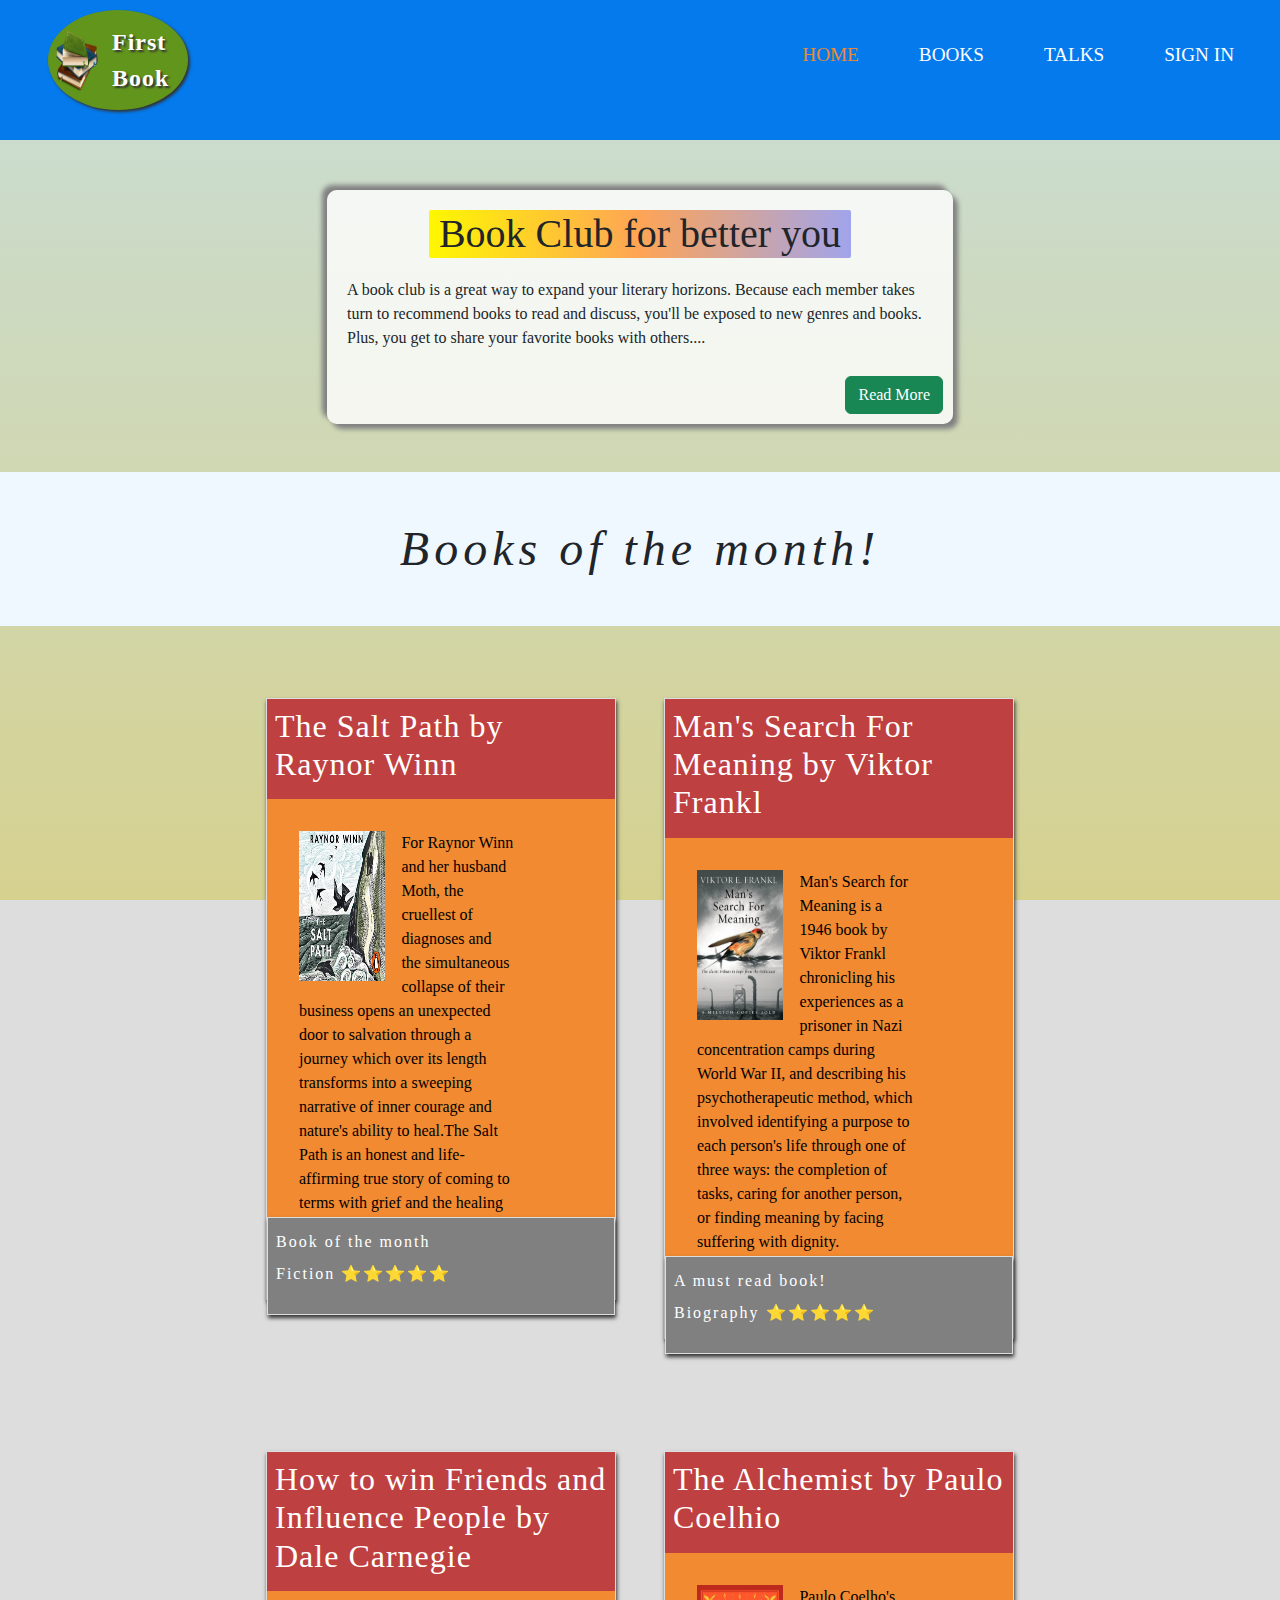
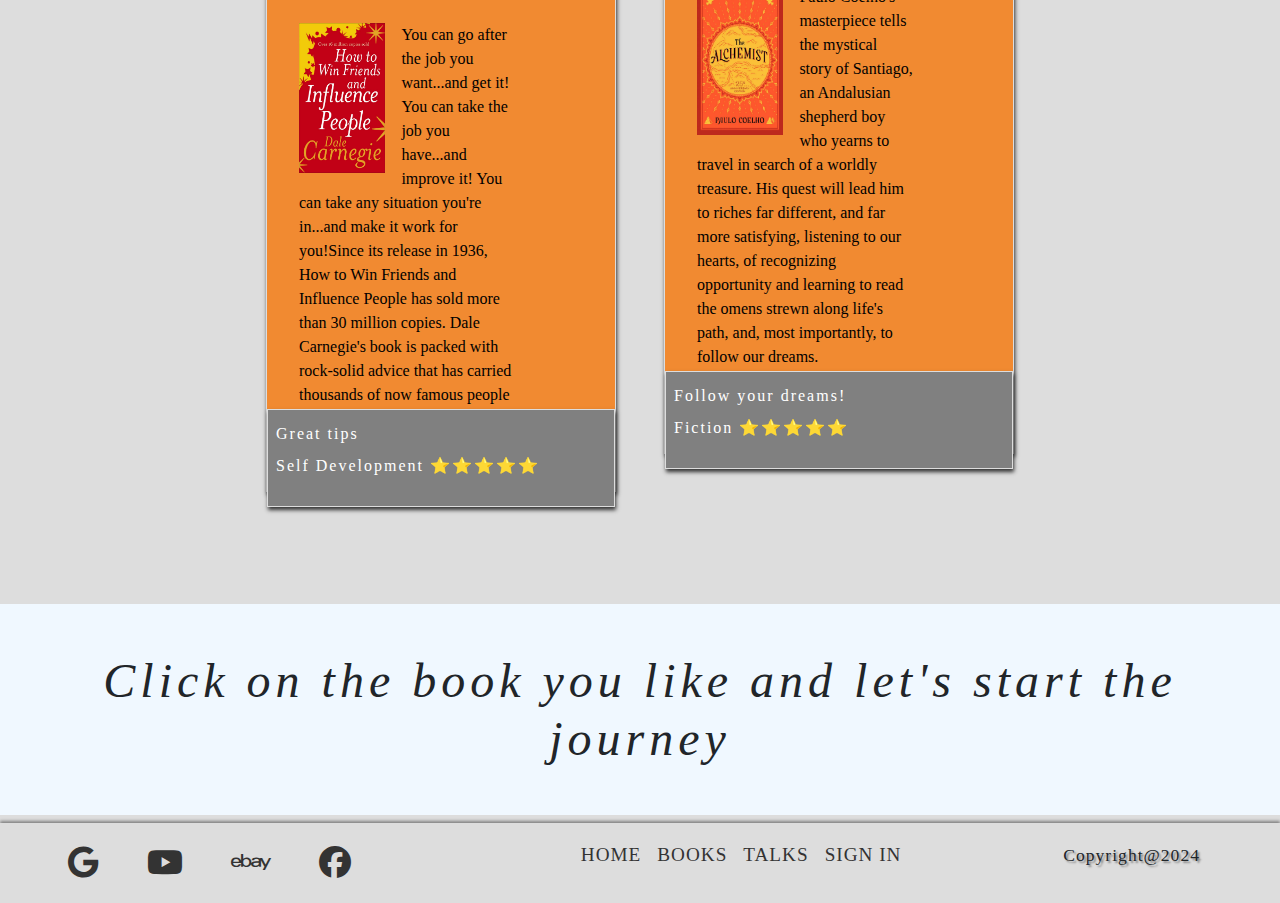
<file: index.html>
<!DOCTYPE html>
<html lang="en">

<head>
    <meta charset="utf-8">
    <meta http-equiv="X-UA-Compatible" content="IE=edge">
    <meta name="viewport"content="width=device-width, initial-scale=1.0">

    <!--Link to Bootstrap-->
    <link href="https://cdn.jsdelivr.net/npm/bootstrap@5.3.3/dist/css/bootstrap.min.css" rel="stylesheet" integrity="sha384-QWTKZyjpPEjISv5WaRU9OFeRpok6YctnYmDr5pNlyT2bRjXh0JMhjY6hW+ALEwIH" crossorigin="anonymous">

   
    <!--Link to CSS -->
    <link rel="stylesheet" href="assets/style.css"> 
     
    <!--Link to Font Awesome-->
    <link rel="stylesheet" href="https://cdnjs.cloudflare.com/ajax/libs/font-awesome/6.5.2/css/all.min.css">

    <link rel="stylesheet" href="https://fonts.googleapis.com/css2?family=Material+Symbols+Outlined:opsz,wght,FILL,GRAD@20..48,100..700,0..1,-50..200" />

    <title>FirstBook | Book Club Home</title>
    <!-- Favicon -->
    <link rel="icon" type="image/x-icon" href="assets/images/favicon.ico/favicon.ico">
</head>
<body>

    <!--Header / menu and hamburger menu -->
    <header>
        <nav>
            <ul class="sidebar">
                <li onclick="closeSidebar()"><a href="#"><i class="fa-solid fa-x fa-2x"></i></a></li>
                <li class="side"><a href="index.html">Home</a></li>
                <li class="side"><a href="books.html">Books</a></li>
                <li class="side"><a href="talks.html">Talks</a></li>
                <li class="side signIn"><a href="signIn.html">Sign In </a></li>
               
            </ul>

            <ul class="desktop">
                <li class="logo"><a href=""><img src="assets/images/books.png" height="90px" width="90px">First Book</a></li>
                <li class="menu hideOnMobile"><a href="index.html" class="active">Home</a></li>
                <li class="menu hideOnMobile"><a href="books.html">Books</a></li>
                <li class="menu hideOnMobile"><a href="talks.html">Talks</a></li>
                <li class="menu hideOnMobile"><a href="signIn.html">Sign In </a></li>
                <li class="menu-button" onclick="showSidebar()"><a href="#"><i class="fa-solid fa-bars fa-2x"></i></a></li>
            </ul>
        </nav>
    </header>
       
    
    <!--Main-->
    <main>
    <!--Read more section -->
    <div class="container">
        <div class="reasonBox">
          <h1>Book Club for better you</h1>
          <p>A book club is a great way to expand your literary horizons. Because each member takes turn to recommend books to read and discuss, you'll be exposed to new genres and books. Plus, you get to share your favorite books with others.<span id="dots">...</span><span id="invisible-text">Book clubs offer an affordable way to connect with others. Socialization helps sharpen your memory and cognitive skills, which leads to an increase in your sense of happiness and well-being.Also it forces you to read and i mean that in a good way. In today's busy world, it can be hard to find time for ourselves. Being in a book club forces you to put everything aside and just read and relax.Other characteristic is that it can broaden your horizons.Book clubs read a wide variety of books so if you're stuck in a reading rut or don't know what to read next, look no further, a book club can open you up to a whole new world of books.</span></p>
          <button type="button" class="btn btn-success" onclick="readMore()" id="pressBtn">Read More</button>
  
        </div>
      </div>
      <!--Books-->
    <section class="book">
        <h1>Books of the month!</h1>
     
      <div class="books"> 
       
        <div class="box">
          <div class="box-title">
          <h2>The Salt Path by Raynor Winn</h2>
          </div>
        <div class="box-content">
          <p><a href="books.html" target="_blank"><img src="assets/images/theSaltPath.jpg"width="200px" height="200px" ></a>For Raynor Winn and her husband Moth, the cruellest of diagnoses and the simultaneous collapse of their business opens an unexpected door to salvation through a journey which over its length transforms into a sweeping narrative of inner courage and nature's ability to heal.The Salt Path is an honest and life-affirming true story of coming to terms with grief and the healing power of the natural world.</p>
        </div>
        <div class="box-footer">
          <p>Book of the month</p>
          <p>Fiction ⭐️⭐️⭐️⭐️⭐️</p>
        </div>
      </div>
      
      <div class="box">
        <div class="box-title">
          <h2>Man's Search For Meaning by Viktor Frankl</h2>
        </div>
        <div class="box-content">
          <p><a href="books.html" target="_blank"><img src="assets/images/theMeaning.jpg"width="200px" height="200px" ></a>Man's Search for Meaning is a 1946 book by Viktor Frankl chronicling his experiences as a prisoner in Nazi concentration camps during World War II, and describing his psychotherapeutic method, which involved identifying a purpose to each person's life through one of three ways: the completion of tasks, caring for another person, or finding meaning by facing suffering with dignity.</p>
        </div>
        <div class="box-footer">
          <p>A must read book!</p>
          <p>Biography ⭐️⭐️⭐️⭐️⭐️</p>
        </div>
      </div>
  
      <div class="box">
        <div class="box-title">
          <h2>How to win Friends and Influence People by Dale Carnegie</h2>
        </div>
        <div class="box-content">
          <p><a href="books.html" target="_blank"><img src="assets/images/howToWinFriends.jpg"width="200px" height="200px" ></a>You can go after the job you want...and get it! You can take the job you have...and improve it! You can take any situation you're in...and make it work for you!Since its release in 1936, How to Win Friends and Influence People has sold more than 30 million copies. Dale Carnegie's book is packed with rock-solid advice that has carried thousands of now famous people up the ladder of success.<p>
        </div>
        <div class="box-footer">
          <p>Great tips</p>
          <p>Self Development ⭐️⭐️⭐️⭐️⭐️</p>
        </div>
      </div>
  
    <div class="box">
        <div class="box-title">
          <h2>The Alchemist by Paulo Coelhio</h2>
        </div>
        <div class="box-content">
          <p><a href="books.html "target="_blank"><img src="assets/images/thealchemist.jpg"width="200px" height="200px" ></a>Paulo Coelho's masterpiece tells the mystical story of Santiago, an Andalusian shepherd boy who yearns to travel in search of a worldly treasure. His quest will lead him to riches far different, and far more satisfying, listening to our hearts, of recognizing opportunity and learning to read the omens strewn along life's path, and, most importantly, to follow our dreams.</p>
        </div>
        <div class="box-footer">
          <p>Follow your dreams!</p>
          <p>Fiction ⭐️⭐️⭐️⭐️⭐️</p>
        </div>
      </div>
    </div>
    <h1 class="bottom">Click on the book you like and let's start the journey</h1>
  </section>
    </main>

 <!--Footer-->
<footer class="footer">
    <div class="social">
            <a href="https://www.google.com/search?q=first+book+ebay&sca_esv=368b34c258d353f9&sxsrf=ADLYWILXY3lOcQa-oWoTF-SUm7kR64hN6A%3A1717881819544&source=hp&ei=28tkZoXNHZmC9u8P28CgiAM&iflsig=AL9hbdgAAAAAZmTZ628qNOgS5VRKvNAq1ywPRh_CXSPQ&udm=&ved=0ahUKEwjFpve8-MyGAxUZgf0HHVsgCDEQ4dUDCBU&uact=5&oq=first+book+ebay&gs_lp=[base64]&sclient=gws-wiz" target="_blank"><i class="fa-brands fa-google"></i></a>
            <a href="https://youtu.be/GwNoWHZIDS0?si=FIHxdU-mbxeUdjzY" target="_blank"><i class="fa-brands fa-youtube"></i></a>
            <a href="https://www.ebay.co.uk/str/firstbook?mkcid=16&mkevt=1&mkrid=711-127632-2357-0&ssspo=iu5gpHNRSbu&sssrc=3418065&ssuid=iu5gpHNRSbu&widget_ver=artemis&media=COPY" target="_blank"><i class="fa-brands fa-ebay"></i></a>
            <a href="https://www.facebook.com/lupea.raul" target="_blank"><i class="fa-brands fa-facebook"></i></a>
    </div>

    <ul class="list">
      <li>
        <a href="index.html">Home</a>
      </li>
      <li>
        <a href="books.html">Books</a>
      </li>
      <li>
        <a href="talks.html">Talks</a>
      </li>
      <li>
        <a href="signIn.html">Sign In</a>
      </li>
    </ul>
    <p class="copyright">Copyright@2024</p>
</footer>

<script src="https://cdn.jsdelivr.net/npm/bootstrap@5.3.3/dist/js/bootstrap.bundle.min.js" integrity="sha384-YvpcrYf0tY3lHB60NNkmXc5s9fDVZLESaAA55NDzOxhy9GkcIdslK1eN7N6jIeHz" crossorigin="anonymous"></script>   
<script src="script.js"></script>

</body>

</html>
</file>
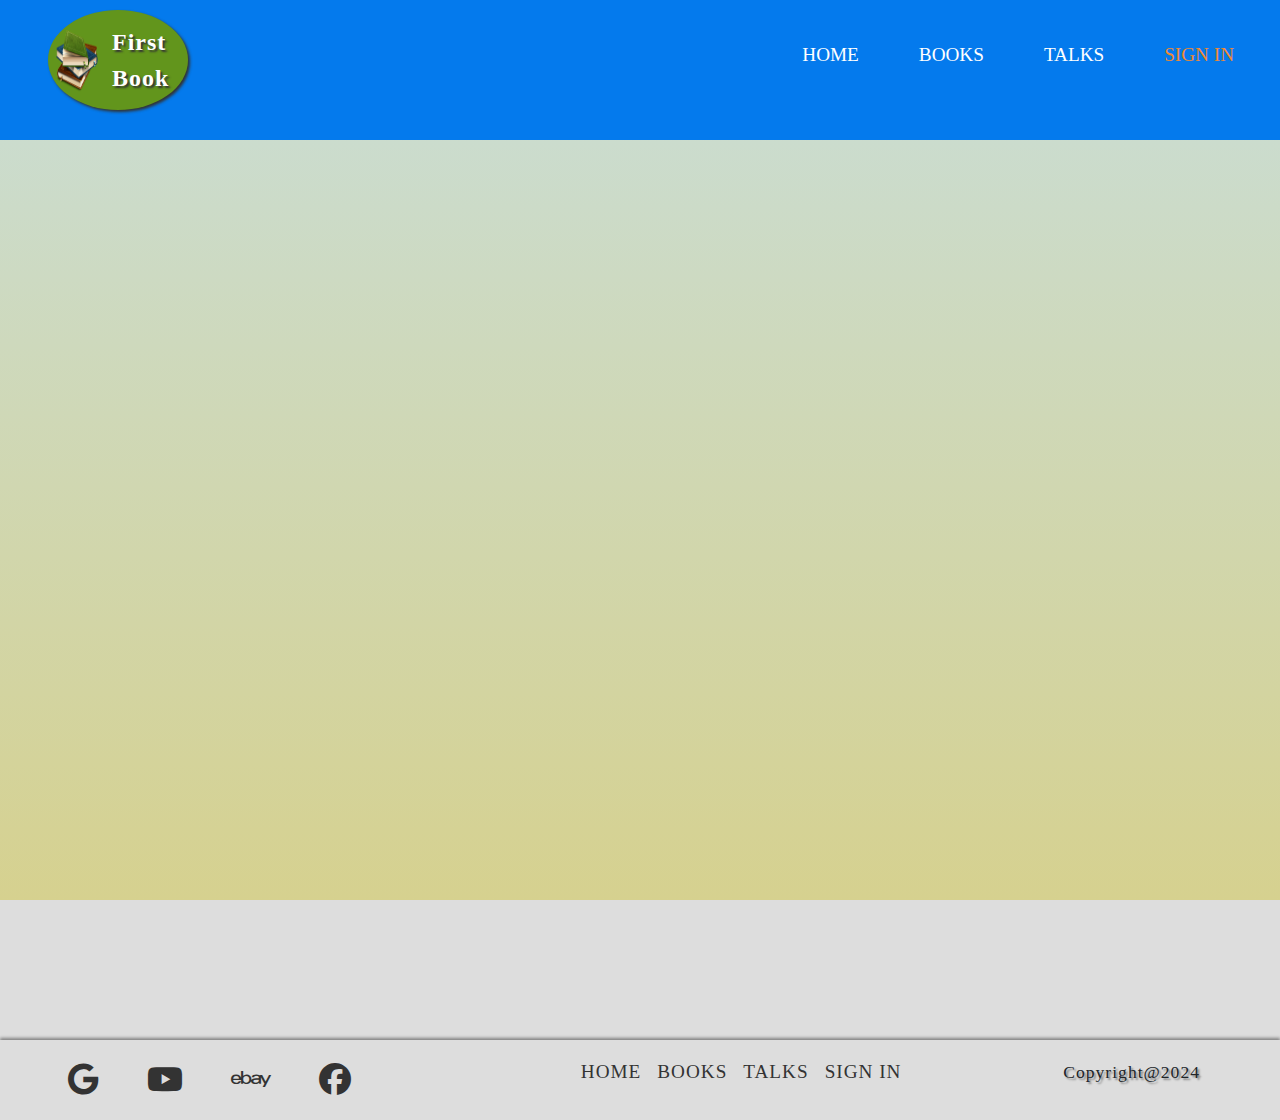
<file: books.html>
<!DOCTYPE html>
<html lang="en">

<head>
    <meta charset="utf-8">
    <meta http-equiv="X-UA-Compatible" content="IE=edge">
    <meta name="viewport"content="width=device-width, initial-scale=1.0">

    <!--Link to Bootstrap-->
    <link rel="stylesheet" href="https://cdn.jsdelivr.net/npm/bootstrap@5.3.2/dist/css/bootstrap.min.css">

   
    <!--Link to CSS -->
    <link rel="stylesheet" href="assets/style.css">
    <link rel="stylesheet" href="assets/signIn.css">
    

    <!--Link to Font Awesome-->
    <link rel="stylesheet" href="https://cdnjs.cloudflare.com/ajax/libs/font-awesome/6.5.2/css/all.min.css">

    <link rel="stylesheet" href="https://fonts.googleapis.com/css2?family=Material+Symbols+Outlined:opsz,wght,FILL,GRAD@20..48,100..700,0..1,-50..200" />

    <title>FirstBook | Book Club Home</title>
    <!-- Favicon -->
    <link rel="icon" type="image/x-icon" href="/assets/images/favicon.ico/favicon.ico">
</head>
<body>
    <!--Header-->
    <header>
        <nav>
            <ul class="sidebar">
                <li onclick="closeSidebar()"><a href="#"><i class="fa-solid fa-x fa-2x"></i></a></li>
                <li class="side"><a href="index.html">Home</a></li>
                <li class="side"><a href="books.html">Books</a></li>
                <li class="side"><a href="talks.html">Talks</a></li>
                <li class="side signIn"><a href="signIn.html">Sign In </a></li>
               
            </ul>

            <ul class="desktop">
                <li class="logo"><a href=""><img src="assets/images/books.png" height="90px" width="90px">First Book</a></li>
                <li class="menu hideOnMobile"><a href="index.html">Home</a></li>
                <li class="menu hideOnMobile"><a href="books.html">Books</a></li>
                <li class="menu hideOnMobile"><a href="talks.html">Talks</a></li>
                <li class="menu hideOnMobile"><a href="signIn.html" class="active">Sign In </a></li>
                <li class="menu-button" onclick="showSidebar()"><a href="#"><i class="fa-solid fa-bars fa-2x"></i></a></li>
            </ul>
        </nav>
    </header>
    <!--Main-->
   <main></main>
      
    
    <!--Footer-->
      <section class="footer">
      <div class="social">
        <a href="https://www.google.com/search?q=first+book+ebay&sca_esv=368b34c258d353f9&sxsrf=ADLYWILXY3lOcQa-oWoTF-SUm7kR64hN6A%3A1717881819544&source=hp&ei=28tkZoXNHZmC9u8P28CgiAM&iflsig=AL9hbdgAAAAAZmTZ628qNOgS5VRKvNAq1ywPRh_CXSPQ&udm=&ved=0ahUKEwjFpve8-MyGAxUZgf0HHVsgCDEQ4dUDCBU&uact=5&oq=first+book+ebay&gs_lp=[base64]&sclient=gws-wiz" target="_blank"><i class="fa-brands fa-google"></i></a>
        <a href="https://youtu.be/GwNoWHZIDS0?si=FIHxdU-mbxeUdjzY" target="_blank"><i class="fa-brands fa-youtube"></i></a>
        <a href="https://www.ebay.co.uk/str/firstbook?mkcid=16&mkevt=1&mkrid=711-127632-2357-0&ssspo=iu5gpHNRSbu&sssrc=3418065&ssuid=iu5gpHNRSbu&widget_ver=artemis&media=COPY" target="_blank"><i class="fa-brands fa-ebay"></i></a>
        <a href="https://www.facebook.com/lupea.raul" target="_blank"><i class="fa-brands fa-facebook"></i></a>
    </div>
  
        <ul class="list">
          <li>
            <a href="index.html">Home</a>
          </li>
          <li>
            <a href="books.html">Books</a>
          </li>
          <li>
            <a href="talks.html">Talks</a>
          </li>
          <li>
            <a href="signIn.html">Sign In</a>
          </li>
        </ul>
        <p class="copyright">Copyright@2024</p>
    </section>
    
  
   
<script src="script.js"></script>

</body>

</html>
</file>
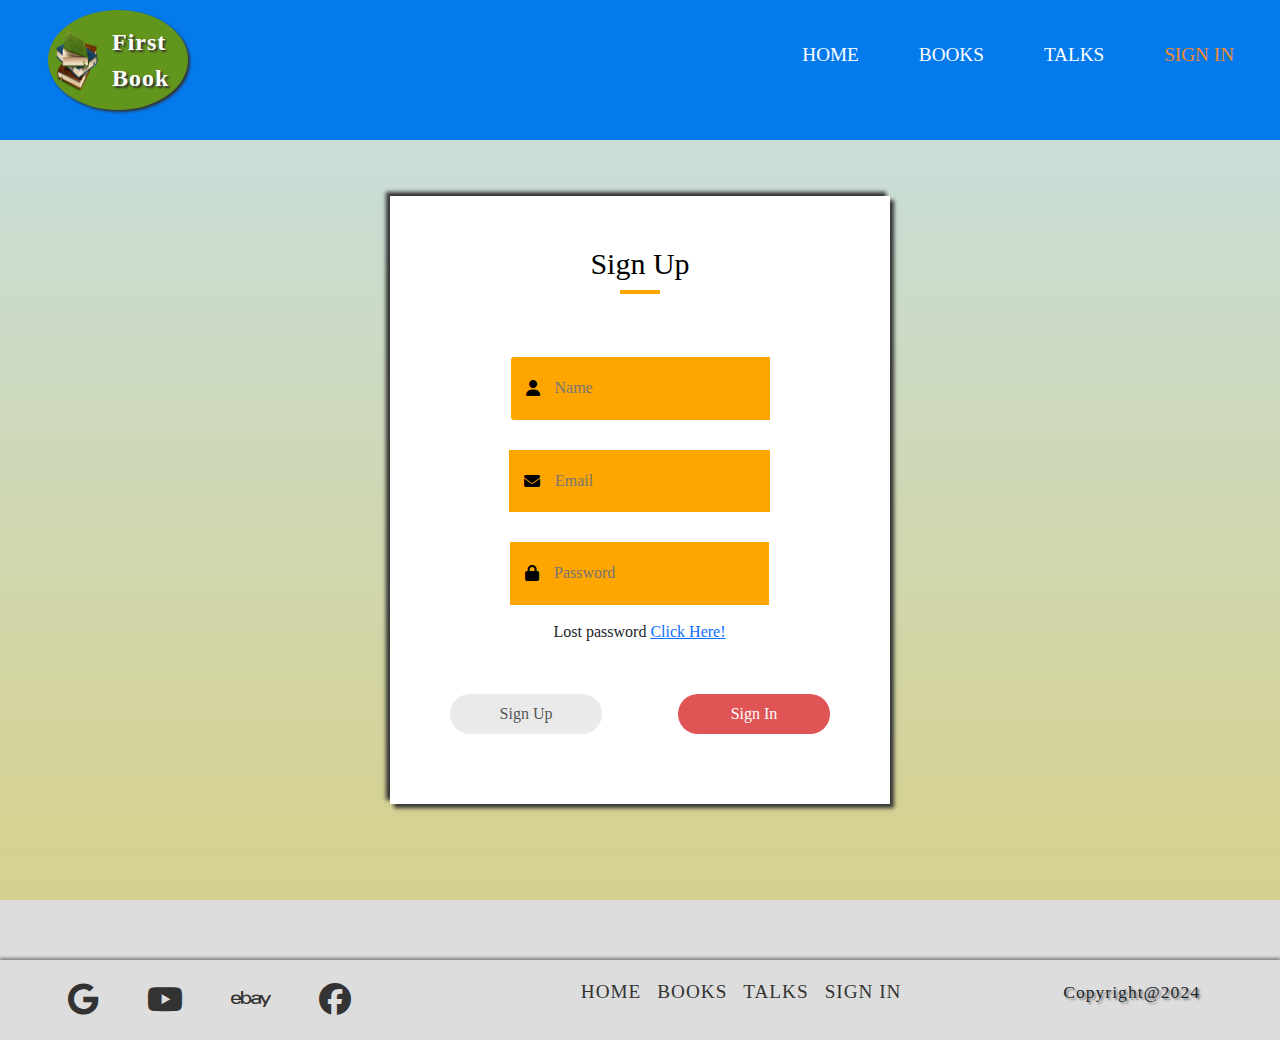
<file: signIn.html>
<!DOCTYPE html>
<html lang="en">

<head>
    <meta charset="utf-8">
    <meta http-equiv="X-UA-Compatible" content="IE=edge">
    <meta name="viewport"content="width=device-width, initial-scale=1.0">

    <!--Link to Bootstrap-->
    <link rel="stylesheet" href="https://cdn.jsdelivr.net/npm/bootstrap@5.3.2/dist/css/bootstrap.min.css">

   
    <!--Link to CSS -->
    <link rel="stylesheet" href="assets/style.css">
    <link rel="stylesheet" href="assets/signIn.css">
    

    <!--Link to Font Awesome-->
    <link rel="stylesheet" href="https://cdnjs.cloudflare.com/ajax/libs/font-awesome/6.5.2/css/all.min.css">

    <link rel="stylesheet" href="https://fonts.googleapis.com/css2?family=Material+Symbols+Outlined:opsz,wght,FILL,GRAD@20..48,100..700,0..1,-50..200" />

    <title>FirstBook | Book Club Home</title>
    <!-- Favicon -->
    <link rel="icon" type="image/x-icon" href="/assets/images/favicon.ico/favicon.ico">
</head>
<body>
    <!--Header-->
    <header>
        <nav>
            <ul class="sidebar">
                <li onclick="closeSidebar()"><a href="#"><i class="fa-solid fa-x fa-2x"></i></a></li>
                <li class="side"><a href="index.html">Home</a></li>
                <li class="side"><a href="books.html">Books</a></li>
                <li class="side"><a href="talks.html">Talks</a></li>
                <li class="side signIn"><a href="signIn.html">Sign In </a></li>
               
            </ul>

            <ul class="desktop">
                <li class="logo"><a href=""><img src="assets/images/books.png" height="90px" width="90px">First Book</a></li>
                <li class="menu hideOnMobile"><a href="index.html">Home</a></li>
                <li class="menu hideOnMobile"><a href="books.html">Books</a></li>
                <li class="menu hideOnMobile"><a href="talks.html">Talks</a></li>
                <li class="menu hideOnMobile"><a href="signIn.html" class="active">Sign In </a></li>
                <li class="menu-button" onclick="showSidebar()"><a href="#"><i class="fa-solid fa-bars fa-2x"></i></a></li>
            </ul>
        </nav>
    </header>

    <!--Main-->
    <main class="logIn">
      <div class="containerForm">
        <div class="form-box">
          <h1 id="title">Sign Up</h1>
          <form>
            <div class="input-group">
      
               <div class="input-field" id="nameField">
                <i class="fa-solid fa-user"></i>
                <input type="text" placeholder="Name">
               </div>
      
               <div class="input-field">
                <i class="fa-solid fa-envelope"></i>
                <input type="email" placeholder="Email">
               </div>
      
               <div class="input-field">
                <i class="fa-solid fa-lock"></i>
                <input type="password" placeholder="Password">
               </div>
               <p>Lost password <a href="#">Click Here!</a></p>
            </div>
            <div class="btn-field">
              <button type="button" id="signupBtn" class="disabled">Sign Up</button>
              <button type="button" id="signinBtn">Sign In</button>
            </div>
          </form>
        </div>
      </div>
    </main>
    

    <!--Footer-->
      <section class="footer">
      <div class="social">
        <a href="https://www.google.com/search?q=first+book+ebay&sca_esv=368b34c258d353f9&sxsrf=ADLYWILXY3lOcQa-oWoTF-SUm7kR64hN6A%3A1717881819544&source=hp&ei=28tkZoXNHZmC9u8P28CgiAM&iflsig=AL9hbdgAAAAAZmTZ628qNOgS5VRKvNAq1ywPRh_CXSPQ&udm=&ved=0ahUKEwjFpve8-MyGAxUZgf0HHVsgCDEQ4dUDCBU&uact=5&oq=first+book+ebay&gs_lp=[base64]&sclient=gws-wiz" target="_blank"><i class="fa-brands fa-google"></i></a>
        <a href="https://youtu.be/GwNoWHZIDS0?si=FIHxdU-mbxeUdjzY" target="_blank"><i class="fa-brands fa-youtube"></i></a>
        <a href="https://www.ebay.co.uk/str/firstbook?mkcid=16&mkevt=1&mkrid=711-127632-2357-0&ssspo=iu5gpHNRSbu&sssrc=3418065&ssuid=iu5gpHNRSbu&widget_ver=artemis&media=COPY" target="_blank"><i class="fa-brands fa-ebay"></i></a>
        <a href="https://www.facebook.com/lupea.raul" target="_blank"><i class="fa-brands fa-facebook"></i></a>
    </div>
  
        <ul class="list">
          <li>
            <a href="index.html">Home</a>
          </li>
          <li>
            <a href="books.html">Books</a>
          </li>
          <li>
            <a href="talks.html">Talks</a>
          </li>
          <li>
            <a href="signIn.html">Sign In</a>
          </li>
        </ul>
        <p class="copyright">Copyright@2024</p>
    </section>
    
  
   
<script src="script.js"></script>
<script src="signIn.js"></script>

</body>

</html>
</file>
<file: assets/style.css>
/* Google Fonts import */
@import url('https://fonts.googleapis.com/css2?family=Poppins:wght@100;200;400;600&display=swap');

:root {
  --primary-color:#047aed;
}

*{
  padding:0;
  margin:0;
  box-sizing:border-box;
}
/*General Styles */

body{
    min-height: 100vh;
    display:flex;
    flex-direction: column;
    font-family:'Lato','sans-serif';
    background-color:#ddd;
  }

  /*----------- Header---------------*/
nav{
    background-color:#047aed;
    padding: 0 1rem;
    z-index: 99;
    width: 100%;
    display: flex;
    justify-content: space-between;
    align-items: baseline;
    height:140px;
}
nav ul{
  width:100%;
  list-style: none;
  display:flex;
  justify-content: flex-end;
  align-items: center;
}

nav li{
  height:50%;
}

nav a {
  height:100%;
  padding:0 30px;
  display:flex;
  align-items:center;
  color:#fff;
  text-decoration: none;
  font-size:1.2rem;
  text-transform: uppercase;
  font-weight: 500;
}

nav .menu a:hover{
  color:#f18930;
  transform:scale(1.2);
}
/* --------LOGO----------- */
 nav .desktop li:first-child{
  margin-right:auto;
  position:relative;
  background-color:rgb(98, 149, 28);
  width:140px;
  height:100px;
  border-radius:50%;
  text-align:left;
  display:flex;
  flex-wrap: nowrap;
  padding:10px;
  margin-top:10px;
  text-shadow: 2px 2px 2px #333;
  box-shadow:2px 2px 3px #333;
}

nav li img {
  border-radius: 20px;
  margin-top:2px;
  margin-left:-44px;
  padding:14px;
  width:70px;
}
nav .logo a {
  font-family: "Lato";
  font-size:1.5rem;
  font-weight:600;
  letter-spacing: 1px;
  text-transform: none;
  margin-left:-2px;
}
.active{
  color:#f18930;
}

/*-----------Nav sidebar------------ */

.sidebar{
    position:fixed;
    top:0;
    right:0;height:100vh;
    width:250px;
    z-index:999;
    background-color:#333333d1;
    backdrop-filter:blur(10px);
    box-shadow:-10px 0 10px rgba(0,0,0,0.1);
    display:none;
    flex-direction: column;
    align-items: flex-start;
    justify-content:flex-start;
    
  }
  nav :first-child li {
    margin-top:20px;
    height:120px;
  }
  nav :first-child li a {
    height:5rem;
    text-shadow:1px 1px 1px black;
   
  }
    nav :first-child .side a:hover{
    background:transparent;
    width:fit-content;
    padding-left:2rem; 
    border:2px solid #000;
    box-shadow:2px 2px 2px #000;
    border-radius:10px;
    letter-spacing: 2px;
  }

  /*------ Hamburger menu ------*/

.fa-bars:hover {
    transform:scale(0.8);
  }
  .menu-button {
    display:none;
  }
  
  /* ---- X closing menu -----*/
  .sidebar:first-child .fa-x {
    position:absolute;
    top:10px;
    left:8px;
    background-color:transparent;
  }
  .sidebar:first-child .fa-x:hover{
    transform:scale(.8);
  }
  /* ------- Main ------ */

  main{
    min-height:100vh;
    background-image:linear-gradient(rgb(201, 222, 217),rgb(214, 209, 143));
    background-attachment: fixed;
    opacity:1;
    margin-bottom:0;
  }
  .menu-button {
    display:none;
  }

 /* --- Main --- /-- Read More section */
.container{
    width:90%;
    margin-left:auto;
    margin-right:auto;
    margin-top:50px;
    max-width:650px;
}
  .reasonBox{
    background-color:#ffffffc6;
    background-blend-mode: blur;
    border-radius:10px;
    box-shadow:5px 5px 5px grey,
      -5px -5px 5px grey;
    padding:10px;
    overflow: hidden;
  }
  .reasonBox h1{
    background-image: linear-gradient(to right, rgb(255, 247, 0),#fea456,#a1a4ec);
    width:fit-content;
    margin: auto;
    margin-bottom:10px;
    margin-top:10px;
    padding:0 10px;
    border-radius:2px;
  }
  .reasonBox p{
    padding:10px;
  }
  .btn-success{
    float:right;
  }
  
  #invisible-text{
    display:none;
  }

  /*--- Books section---- */

 .books{
    display:grid;
    width:fit-content;
    grid-template-columns: 1fr 1fr;
    grid-row-gap:3rem;
    grid-column-gap:3rem;
    margin:6rem;
    padding:1rem;
    margin:0 auto;
    
   }
   section h1{
    background-color:aliceblue;
    margin-top:3rem;
    padding:3rem;
    text-align: center;
    font-size: 3rem;
    letter-spacing: 5px;
    font-style: italic;
  }
  .bottom {
    margin-top:5rem;
  }
  .box{
    width:350px;
    height:fit-content;
    border:1px solid #ddd;
    margin:1rem auto;
    margin-top:3rem;
    position:relative;
    box-shadow:1px 3px 4px #333;
    background-blend-mode: blur;
    background-color:#f18a30fe;
  }
  .box-title{
    padding:0.5rem;
    background-color:hsl(0,50%,50%);
    color:#fff;
  }
  .box-title h2{
    font-size:2rem;
    font-weight:300;
    letter-spacing:1px;
    transition:letter-spacing 1s ease-in;
  }
  .box-content{
    font-size:1rem;
    font-weight:350;
    padding:2rem;
    width:280px;
    height:500px;
    color:#000;
  }
  .box-content img{
    height:150px;
    width:40%;
    margin:0 1rem 1rem 0;
    float:left;
  }
  .box-content img:hover{
    transform:scale(1.2);
  }
  
  .box-footer{
    padding:1rem 0.5rem;
    background-color:grey;
    color:#fff;
    position:absolute;
    bottom:-1rem;
    width:100%;
    box-shadow:1px 3px 4px #333;
    border:1px solid #ddd;
    transform:translateY(0rem);
  }
  .box:hover .box-footer{
    transform:translateY(5rem);
  }
  .box-footer p{
    font-size:1rem;
    line-height:1rem;
    font-weight:100;
    letter-spacing:2px;
  }

  /* ---- Footer ----*/

.footer{
    margin-top:auto;
    background-color:#ddd;
    display:flex;
    flex-direction:row;
    justify-content:space-between;
    align-items:center;
    box-shadow: 0px -2px 3px grey;
  }
  .social{
    padding:1rem;
    font-size:2rem;
    margin-left:2rem;
    }
  .social a{
    margin:20px;
    color:#333;
    }
  .list{
    display:flex;
    flex-direction:row;
    gap:1rem;
    overflow-y: hidden;
    list-style-type: none;
    justify-content: flex-start;
    }
  
  .list a{
    font-size:1.2rem;
    letter-spacing: 1px;
    font-weight:400;
    text-transform: uppercase;
    text-decoration: none;
    color:#333;
   }
   .list a:hover{
    color:#958e8e;
     }
  
  .copyright{
    margin-right:5rem;
    font-size:1.1rem;
    letter-spacing: 1px;;
    font-weight: 500;
    text-shadow:2px 2px 2px grey;
  }
  
  /* ---- screen size  1100px ---- */
@media(max-width:1100px){
    .footer{
      overflow:hidden;
    }
      .list{
        display:none;
      }
    }

  /* ---- screen size less than 800px -- */
@media(max-width:800px){
    .hideOnMobile{
      display:none;
    }
    .menu-button{
      display:block;
    }
    .book{
        margin-left:auto;
        margin-right:auto;
      }
      .books{
        display:block;
        margin: 0 auto;
      }
      .box{
        margin-top:150px;
      }
     section h1{
      margin-bottom:-5rem;
      text-align: center;
      }
      section .bottom{
        font-size:22px;
        margin-bottom:2rem;
      }
    .footer{
        display:flex;
        flex-direction: column;
      }
      .list{
          display:none;
        }
        .social{
          margin:0;
        }
        .copyright{
          margin-right:10px;
          background-color: red;
         
        }
}
  
  /* ---- screen size less than 450px --- */
  @media(max-width:400px){
    .sidebar{
      width:100%;
    }
  }
</file>
<file: assets/signIn.css>
/* Sign IN / UP form -----*/
.logIn{
  margin-bottom:-5rem;
}
.containerForm{
  width:100%; 
  height:80vh;
  background-image:linear-gradient(rgb(201, 222, 217),rgb(214, 209, 143));
  background-position:center;
  background-size:cover;
  position:relative;
  
}
.form-box{
  width:90%;
  max-width:500px; 
  position:absolute;
  top:50%;
  left:50%;
  transform: translate(-50%,-50%);
  background:#fff;
  padding:50px 60px 70px;
  text-align:center;
  box-shadow:4px 4px 4px #333,
    -4px -4px 4px #333;
}

.form-box h1{
  font-size:30px;
  margin-bottom:60px;
  color:#000;
  position:relative;
}
.form-box h1::after{
  content:'';
  width:40px;
  height:4px;
  background-color:orange;
  position:absolute;
  bottom:-12px;
  transform:translateX(-50%);
  left:50%;
}
.input-group{
  height:320px;
  display:flex;
  justify-content: center;
}
.input-field{
  background:orange;
  margin:15px 0;
  border-radius:3px;
  display:flex;
  align-items:center;
  max-height: 65px;
  transition:max-height 0.5s;
  overflow:hidden;
  
}
input{
  width:100%; 
  background:transparent;
  border:0;
  outline:0;
  padding:18px 15px;
}
.input-field i{
  margin-left:15px;
  color:#000;
}
form p{
  text-align: left;
  font-size:16px;
}
.btn-field{
  width:100%;
  display:flex;
  justify-content: space-between;
  margin-top:2rem;
}
.btn-field button{
  flex-basis:40%;
  background:rgb(223, 84, 84);
  color:#fff;
  height:40px;
  border-radius:20px;
  border:0; 
  outline:0;
  cursor:pointer;
  transition:background 1s;
}
.btn-field button.disabled{
  background:#eaeaea;
  color:#555;
}
</file>
